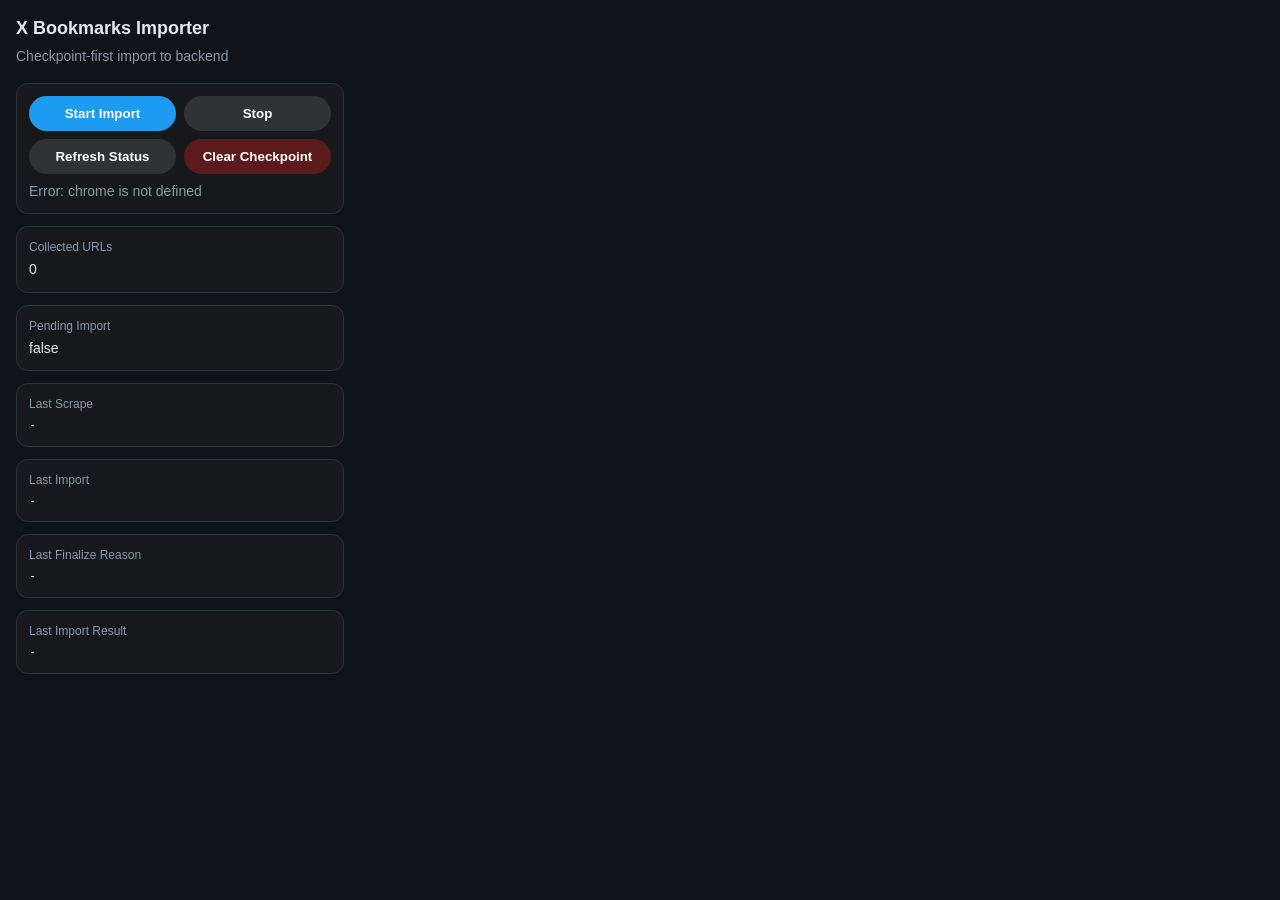
<file: backend/chrome_extensions/x ext/popup.html>
<!doctype html>
<html lang="en">
  <head>
    <meta charset="utf-8" />
    <title>X Bookmarks Importer</title>
    <meta name="viewport" content="width=device-width, initial-scale=1" />
    <style>
      body {
        margin: 0;
        padding: 0;
        width: 360px;
        font:
          14px/1.4 -apple-system,
          BlinkMacSystemFont,
          "Segoe UI",
          Roboto,
          sans-serif;
        background: #0f1419;
        color: #e7e9ea;
      }

      .wrap {
        padding: 16px;
      }

      h1 {
        font-size: 18px;
        margin: 0 0 6px 0;
      }

      .sub {
        color: #8b98a5;
        margin-bottom: 16px;
      }

      .card {
        background: #16181c;
        border: 1px solid #2f3336;
        border-radius: 12px;
        padding: 12px;
        margin-bottom: 12px;
      }

      .row {
        display: flex;
        gap: 8px;
        margin-bottom: 8px;
      }

      button {
        flex: 1;
        border: 0;
        border-radius: 999px;
        padding: 10px 12px;
        font-weight: 600;
        cursor: pointer;
      }

      button.primary {
        background: #1d9bf0;
        color: white;
      }

      button.secondary {
        background: #2f3336;
        color: white;
      }

      button.danger {
        background: #5c1a1b;
        color: white;
      }

      .label {
        color: #8b98a5;
        font-size: 12px;
        margin-bottom: 4px;
      }

      .value {
        font-size: 14px;
        word-break: break-word;
      }

      .mono {
        font-family: ui-monospace, SFMono-Regular, Menlo, Consolas, monospace;
        font-size: 12px;
      }

      #status-message {
        margin-top: 8px;
        color: #8b98a5;
        min-height: 18px;
      }
    </style>
  </head>
  <body>
    <div class="wrap">
      <h1>X Bookmarks Importer</h1>
      <div class="sub">Checkpoint-first import to backend</div>

      <div class="card">
        <div class="row">
          <button id="start-btn" class="primary">Start Import</button>
          <button id="stop-btn" class="secondary">Stop</button>
        </div>
        <div class="row">
          <button id="refresh-btn" class="secondary">Refresh Status</button>
          <button id="clear-btn" class="danger">Clear Checkpoint</button>
        </div>
        <div id="status-message"></div>
      </div>

      <div class="card">
        <div class="label">Collected URLs</div>
        <div id="total-count" class="value">0</div>
      </div>

      <div class="card">
        <div class="label">Pending Import</div>
        <div id="pending-import" class="value">false</div>
      </div>

      <div class="card">
        <div class="label">Last Scrape</div>
        <div id="last-scrape" class="value mono">-</div>
      </div>

      <div class="card">
        <div class="label">Last Import</div>
        <div id="last-import" class="value mono">-</div>
      </div>

      <div class="card">
        <div class="label">Last Finalize Reason</div>
        <div id="last-reason" class="value mono">-</div>
      </div>

      <div class="card">
        <div class="label">Last Import Result</div>
        <div id="last-result" class="value mono">-</div>
      </div>
    </div>

    <script src="popup.js"></script>
  </body>
</html>
</file>
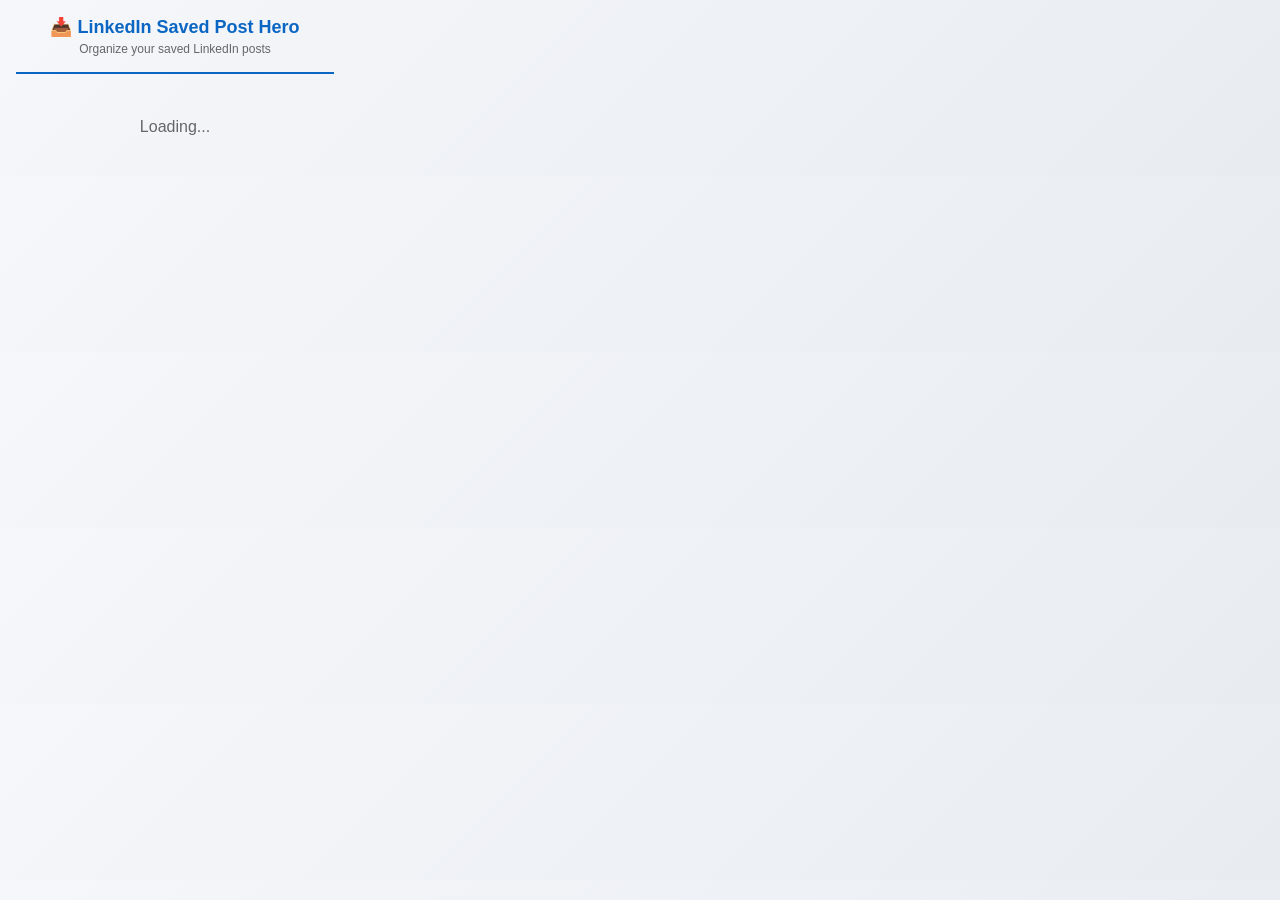
<file: backend/chrome_extensions/linkedin ext/2.0.0_0/popup.html>
<!DOCTYPE html>
<html>
<head>
    <meta charset="utf-8">
    <title>LinkedIn Saved Post Hero</title>
    <style>
        * {
            margin: 0;
            padding: 0;
            box-sizing: border-box;
        }

        body {
            width: 350px;
            padding: 16px;
            font-family: -apple-system, BlinkMacSystemFont, "Segoe UI", Roboto, sans-serif;
            background: linear-gradient(135deg, #f5f7fa 0%, #e8ecf1 100%);
        }

        .header {
            text-align: center;
            margin-bottom: 20px;
            padding-bottom: 16px;
            border-bottom: 2px solid #0a66c2;
        }

        h1 {
            font-size: 18px;
            color: #0a66c2;
            margin-bottom: 4px;
        }

        .subtitle {
            font-size: 12px;
            color: #666;
        }

        .stats {
            background: white;
            border-radius: 8px;
            padding: 16px;
            margin-bottom: 16px;
            box-shadow: 0 2px 4px rgba(0, 0, 0, 0.1);
        }

        .stat-row {
            display: flex;
            justify-content: space-between;
            align-items: center;
            padding: 8px 0;
            border-bottom: 1px solid #eee;
        }

        .stat-row:last-child {
            border-bottom: none;
        }

        .stat-label {
            font-size: 13px;
            color: #666;
        }

        .stat-value {
            font-size: 16px;
            font-weight: 600;
            color: #0a66c2;
        }

        .actions {
            display: flex;
            flex-direction: column;
            gap: 8px;
        }

        button {
            padding: 10px 16px;
            border: none;
            border-radius: 6px;
            font-size: 13px;
            font-weight: 600;
            cursor: pointer;
            transition: all 0.2s ease;
        }

        .btn-primary {
            background: linear-gradient(135deg, #0a66c2 0%, #004182 100%);
            color: white;
        }

        .btn-primary:hover {
            transform: translateY(-1px);
            box-shadow: 0 4px 8px rgba(10, 102, 194, 0.3);
        }

        .btn-secondary {
            background: white;
            color: #0a66c2;
            border: 1px solid #0a66c2;
        }

        .btn-secondary:hover {
            background: #f3f6f9;
        }

        .btn-danger {
            background: white;
            color: #d32f2f;
            border: 1px solid #d32f2f;
        }

        .btn-danger:hover {
            background: #ffebee;
        }

        .footer {
            margin-top: 16px;
            padding-top: 12px;
            border-top: 1px solid #ddd;
            text-align: center;
            font-size: 11px;
            color: #999;
        }

        .support-link {
            display: inline-flex;
            align-items: center;
            gap: 6px;
            margin-top: 8px;
            padding: 6px 12px;
            background: linear-gradient(135deg, #FFDD00 0%, #FBB034 100%);
            color: #000;
            text-decoration: none;
            border-radius: 6px;
            font-size: 12px;
            font-weight: 600;
            transition: transform 0.2s ease, box-shadow 0.2s ease;
            box-shadow: 0 2px 4px rgba(251, 176, 52, 0.3);
        }

        .support-link:hover {
            transform: translateY(-1px);
            box-shadow: 0 4px 8px rgba(251, 176, 52, 0.4);
        }

        .coffee-icon {
            font-size: 14px;
        }

        .empty-state {
            text-align: center;
            padding: 24px;
            color: #666;
        }

        .empty-state-icon {
            font-size: 48px;
            margin-bottom: 12px;
        }

        .loading {
            text-align: center;
            padding: 24px;
            color: #666;
        }
    </style>
</head>
<body>
    <div class="header">
        <h1>📥 LinkedIn Saved Post Hero</h1>
        <p class="subtitle">Organize your saved LinkedIn posts</p>
    </div>

    <div id="loading" class="loading">
        <p>Loading...</p>
    </div>

    <div id="content" style="display: none;">
        <div class="stats">
            <div class="stat-row">
                <span class="stat-label">Total Posts Collected</span>
                <span class="stat-value" id="total-count">0</span>
            </div>
            <div class="stat-row">
                <span class="stat-label">Last Collected</span>
                <span class="stat-value" id="last-collect">Never</span>
            </div>
        </div>

        <div class="actions">
            <button id="export-json-btn" class="btn-primary">
                📤 Export as JSON
            </button>
            <button id="export-csv-btn" class="btn-primary">
                📊 Export as CSV
            </button>
            <button id="view-btn" class="btn-secondary">
                👁️ View All Posts
            </button>
            <button id="clear-btn" class="btn-danger">
                🗑️ Clear All Data
            </button>
        </div>

        <div class="footer">
            <div>Visit LinkedIn Saved Posts page to collect</div>
            <a href="https://www.buymeacoffee.com/hartman.coffee" target="_blank" class="support-link">
                <span class="coffee-icon">☕</span>
                <span>Buy Me A Coffee</span>
            </a>
        </div>
    </div>

    <div id="empty-state" style="display: none;">
        <div class="empty-state">
            <div class="empty-state-icon">📭</div>
            <p>No posts collected yet</p>
            <p style="margin-top: 8px; font-size: 12px;">
                Go to your LinkedIn saved posts page and click "Start" in the collection header
            </p>
        </div>
        <div class="footer">
            <a href="https://www.buymeacoffee.com/hartman.coffee" target="_blank" class="support-link">
                <span class="coffee-icon">☕</span>
                <span>Buy Me A Coffee</span>
            </a>
        </div>
    </div>

    <script src="popup.js"></script>
</body>
</html>
</file>
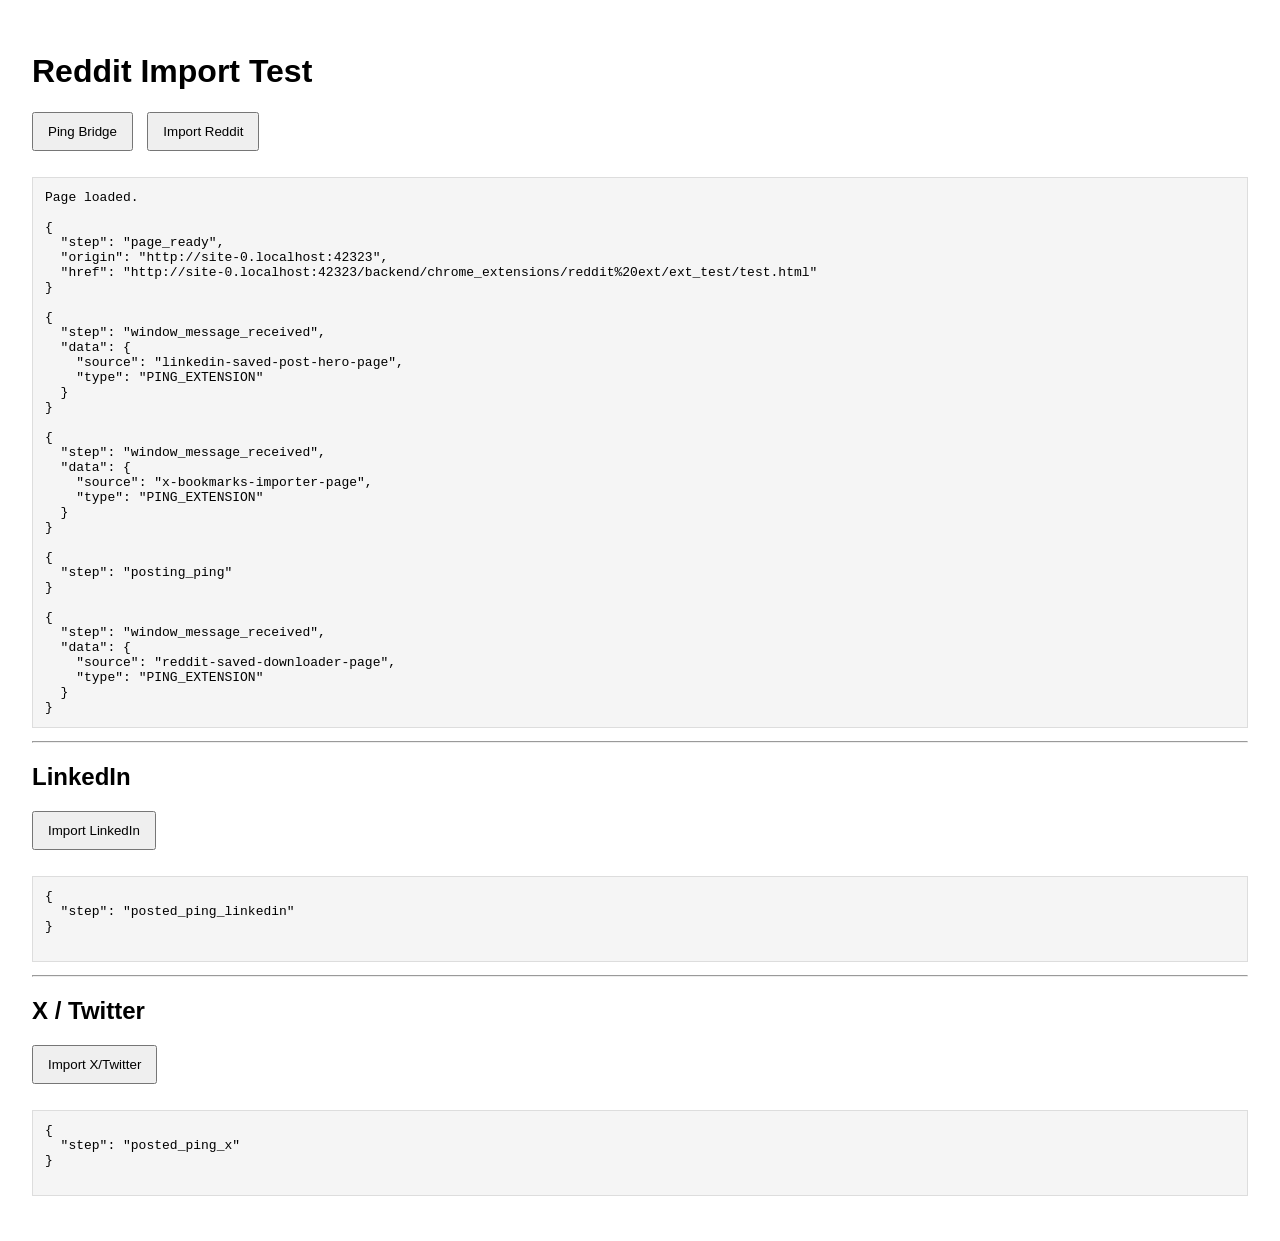
<file: backend/chrome_extensions/reddit ext/ext_test/test.html>
<!doctype html>
<html>
  <head>
    <meta charset="utf-8" />
    <title>Reddit Import Test</title>
    <style>
      body {
        font-family: Arial, sans-serif;
        padding: 24px;
      }
      button {
        padding: 10px 14px;
        cursor: pointer;
        margin-right: 10px;
        margin-bottom: 10px;
      }
      pre {
        margin-top: 16px;
        padding: 12px;
        background: #f5f5f5;
        border: 1px solid #ddd;
        white-space: pre-wrap;
      }
    </style>
  </head>
  <body>
    <h1>Reddit Import Test</h1>
    <button id="pingBtn">Ping Bridge</button>
    <button id="startBtn">Import Reddit</button>
    <pre id="out">Page loaded.</pre>

    <script>
      const out = document.getElementById("out");

      function write(obj) {
        out.textContent =
          typeof obj === "string" ? obj : JSON.stringify(obj, null, 2);
      }

      function append(obj) {
        const text =
          typeof obj === "string" ? obj : JSON.stringify(obj, null, 2);
        out.textContent += "\n\n" + text;
      }

      append({
        step: "page_ready",
        origin: window.location.origin,
        href: window.location.href,
      });

      window.addEventListener("message", (event) => {
        if (event.source !== window) return;
        if (event.origin !== window.location.origin) return;

        const data = event.data;
        if (!data) return;

        append({
          step: "window_message_received",
          data,
        });

        if (data.source !== "reddit-saved-downloader-extension") return;
      });

      function pingBridge() {
        append({
          step: "posting_ping",
        });

        window.postMessage(
          {
            source: "reddit-saved-downloader-page",
            type: "PING_EXTENSION",
          },
          window.location.origin,
        );
      }

      function startImport() {
        append({
          step: "posting_init_orchestration",
        });

        window.postMessage(
          {
            source: "reddit-saved-downloader-page",
            type: "INIT_ORCHESTRATION",
            settings: {
              limit: "10",
              limitAll: false,
              subreddits: "",
              filterMode: "include",
              formats: {
                csv: false,
                json: true,
                html: false,
              },
            },
          },
          window.location.origin,
        );
      }

      document.getElementById("pingBtn").addEventListener("click", pingBridge);
      document
        .getElementById("startBtn")
        .addEventListener("click", startImport);

      setTimeout(pingBridge, 500);
    </script>

    <hr />

    <h2>LinkedIn</h2>
    <button id="import-linkedin-btn">Import LinkedIn</button>
    <pre id="linkedin-log"></pre>

    <script>
      const logEl = document.getElementById("linkedin-log");

      function log(obj) {
        logEl.textContent += JSON.stringify(obj, null, 2) + "\n\n";
      }

      window.addEventListener("message", (event) => {
        if (event.source !== window) return;
        if (event.origin !== window.location.origin) return;

        if (event.data?.source === "linkedin-saved-post-hero-extension") {
          log({ step: "window_message_received", data: event.data });
        }
      });

      document
        .getElementById("import-linkedin-btn")
        .addEventListener("click", () => {
          window.postMessage(
            {
              source: "linkedin-saved-post-hero-page",
              type: "INIT_LINKEDIN_ORCHESTRATION",
              settings: {},
            },
            window.location.origin,
          );

          log({ step: "posted_init_linkedin" });
        });

      window.postMessage(
        {
          source: "linkedin-saved-post-hero-page",
          type: "PING_EXTENSION",
        },
        window.location.origin,
      );

      log({ step: "posted_ping_linkedin" });
    </script>

    <hr />

    <h2>X / Twitter</h2>
    <button id="import-x-btn">Import X/Twitter</button>
    <pre id="x-log"></pre>

    <script>
      const xLogEl = document.getElementById("x-log");

      function xLog(obj) {
        xLogEl.textContent += JSON.stringify(obj, null, 2) + "\n\n";
      }

      window.addEventListener("message", (event) => {
        if (event.source !== window) return;
        if (event.origin !== window.location.origin) return;

        if (event.data?.source === "x-bookmarks-importer-extension") {
          xLog({ step: "window_message_received", data: event.data });
        }
      });

      document.getElementById("import-x-btn").addEventListener("click", () => {
        window.postMessage(
          {
            source: "x-bookmarks-importer-page",
            type: "INIT_X_ORCHESTRATION",
            settings: {},
          },
          window.location.origin,
        );

        xLog({ step: "posted_init_x" });
      });

      window.postMessage(
        {
          source: "x-bookmarks-importer-page",
          type: "PING_EXTENSION",
        },
        window.location.origin,
      );

      xLog({ step: "posted_ping_x" });
    </script>
  </body>
</html>
</file>
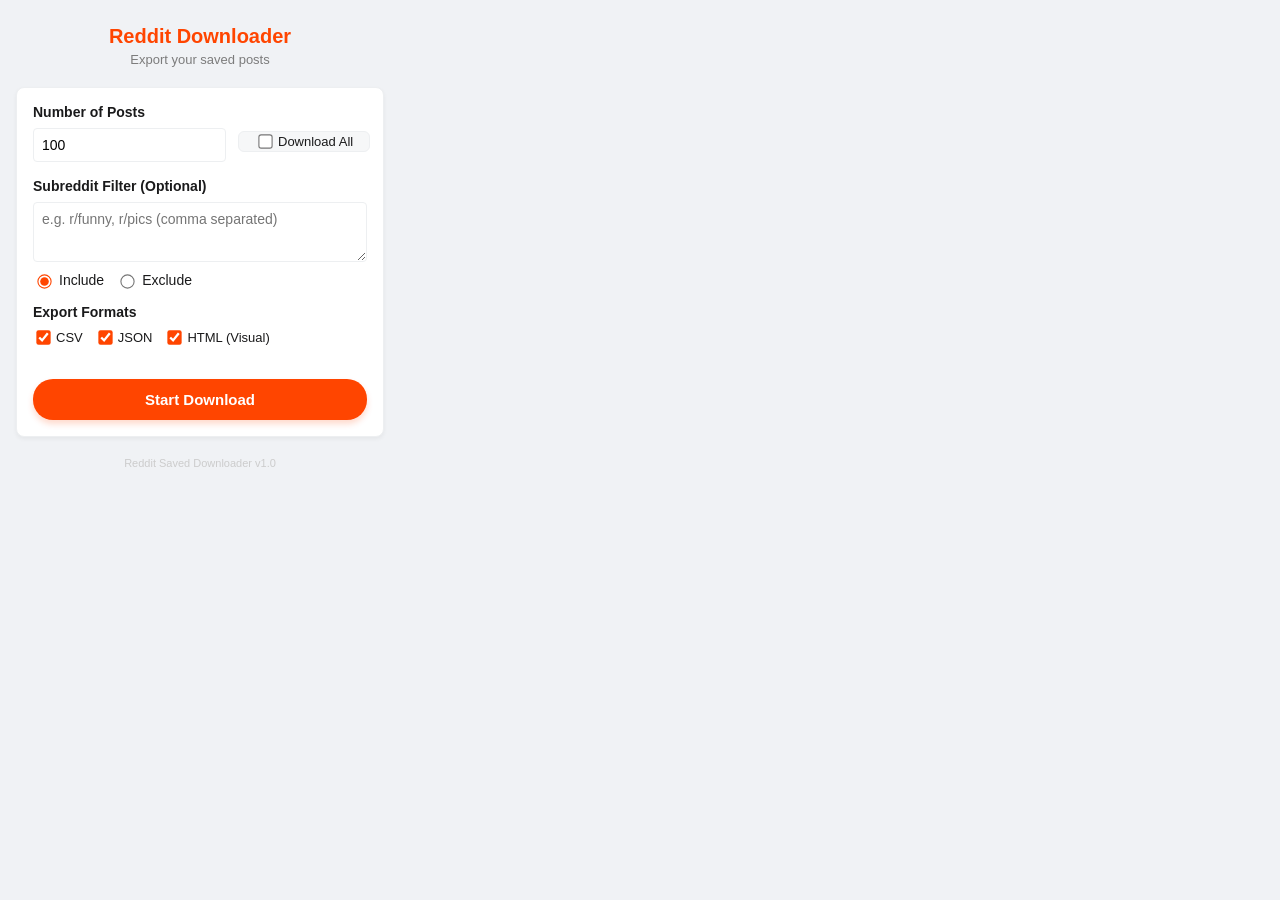
<file: backend/chrome_extensions/reddit ext/1.0.1_0/popup/popup.html>
<!DOCTYPE html>
<html lang="en">
<head>
  <meta charset="UTF-8">
  <meta name="viewport" content="width=device-width, initial-scale=1.0">
  <title>Reddit Saved Downloader</title>
  <link rel="stylesheet" href="popup.css">
</head>
<body>
  <div class="container">
    <header>
      <h1>Reddit Downloader</h1>
      <p class="subtitle">Export your saved posts</p>
    </header>

    <main>
      <div class="card">
        <div class="form-group">
          <label for="limit">Number of Posts</label>
          <div class="input-group">
            <input type="number" id="limit" min="1" placeholder="e.g. 1000" value="100">
            <label class="checkbox-inline">
              <input type="checkbox" id="limit-all"> Download All
            </label>
          </div>
        </div>

        <div class="form-group">
          <label for="subreddits">Subreddit Filter (Optional)</label>
          <textarea id="subreddits" placeholder="e.g. r/funny, r/pics (comma separated)"></textarea>
          <div class="radio-group">
            <label>
              <input type="radio" name="filterMode" value="include" checked> Include
            </label>
            <label>
              <input type="radio" name="filterMode" value="exclude"> Exclude
            </label>
          </div>
        </div>

        <div class="form-group">
          <label>Export Formats</label>
          <div class="checkbox-group">
            <label class="checkbox-container">
              <input type="checkbox" id="format-csv" checked>
              <span class="checkmark"></span>
              CSV
            </label>
            <label class="checkbox-container">
              <input type="checkbox" id="format-json" checked>
              <span class="checkmark"></span>
              JSON
            </label>
            <label class="checkbox-container">
              <input type="checkbox" id="format-html" checked>
              <span class="checkmark"></span>
              HTML (Visual)
            </label>
          </div>
        </div>

        <button id="start-btn" class="primary-btn">
          <span>Start Download</span>
        </button>
      </div>

      <div id="status-area" class="hidden">
        <div class="progress-bar-bg">
          <div id="progress-bar" class="progress-bar-fill" style="width: 0%"></div>
        </div>
        <p id="status-text">Ready to start</p>
      </div>
    </main>

    <footer>
      <p>Reddit Saved Downloader v1.0</p>
    </footer>
  </div>

  <script src="popup.js"></script>
</body>
</html>
</file>
<file: backend/chrome_extensions/reddit ext/1.0.1_0/popup/popup.css>
:root {
  --primary: #FF4500;
  --primary-hover: #e03d00;
  --bg: #F0F2F5;
  --card-bg: #FFFFFF;
  --text: #1A1A1B;
  --text-secondary: #7c7c7c;
  --border: #EDEFF1;
  --radius: 8px;
}

body {
  margin: 0;
  padding: 0;
  font-family: -apple-system, BlinkMacSystemFont, "Segoe UI", Roboto, Helvetica, Arial, sans-serif;
  width: 400px;
  background-color: var(--bg);
  color: var(--text);
}

.container {
  padding: 24px;
}

header {
  text-align: center;
  margin-bottom: 24px;
  padding-top: 8px;
}

h1 {
  font-size: 24px;
  font-weight: 800;
  margin: 0;
  color: var(--primary);
  line-height: 1.2;
}

.subtitle {
  font-size: 14px;
  color: var(--text-secondary);
  margin: 4px 0 0;
}

.card {
  background: var(--card-bg);
  border-radius: var(--radius);
  padding: 24px;
  box-shadow: 0 4px 12px rgba(0,0,0,0.08);
  border: 1px solid var(--border);
}

.form-group {
  margin-bottom: 20px;
}

label {
  display: block;
  font-size: 14px;
  font-weight: 600;
  margin-bottom: 8px;
  color: var(--text);
}

.input-group {
  display: flex;
  align-items: stretch;
  gap: 12px;
}

#limit {
  flex: 1;
  padding: 10px 12px;
  border: 1px solid var(--border);
  border-radius: 6px;
  font-size: 15px;
  transition: border-color 0.2s;
}

#limit:focus {
  border-color: var(--primary);
  outline: none;
}

.checkbox-inline {
  display: flex;
  align-items: center;
  font-size: 14px;
  cursor: pointer;
  white-space: nowrap;
  background: #f6f7f8;
  padding: 0 16px;
  border-radius: 6px;
  border: 1px solid var(--border);
  color: var(--text);
  font-weight: 500;
  transition: background 0.2s;
}

.checkbox-inline:hover {
  background: #edeff1;
}

.checkbox-inline input {
  margin-right: 8px;
  transform: scale(1.1);
}

.hint {
  font-size: 12px;
  color: var(--text-secondary);
  margin: 6px 0 0;
  font-style: normal;
}

select, textarea {
  width: 100%;
  padding: 10px 12px;
  border: 1px solid var(--border);
  border-radius: 6px;
  font-size: 14px;
  box-sizing: border-box;
  font-family: inherit;
}

textarea {
  min-height: 80px;
}

.radio-group {
  display: flex;
  gap: 20px;
  margin-top: 10px;
}

.radio-group label {
  font-weight: 400;
  cursor: pointer;
  display: flex;
  align-items: center;
  margin: 0;
}

.radio-group input {
  margin-right: 8px;
  transform: scale(1.1);
  accent-color: var(--primary);
}

.checkbox-group {
  display: flex;
  gap: 16px;
  flex-wrap: wrap;
}

.checkbox-container {
  display: flex;
  align-items: center;
  font-weight: 400;
  cursor: pointer;
  font-size: 14px;
  user-select: none;
}

.checkbox-container input {
  margin-right: 8px;
  transform: scale(1.1);
  accent-color: var(--primary);
}

.primary-btn {
  width: 100%;
  background-color: var(--primary);
  color: white;
  border: none;
  padding: 14px;
  border-radius: 24px;
  font-size: 16px;
  font-weight: 700;
  cursor: pointer;
  transition: background 0.2s, transform 0.1s;
  margin-top: 8px;
  box-shadow: 0 4px 6px rgba(255, 69, 0, 0.2);
}

.primary-btn:hover {
  background-color: var(--primary-hover);
  transform: translateY(-1px);
}

.primary-btn:active {
  transform: translateY(0);
}

.container {
  padding: 16px;
}

header {
  text-align: center;
  margin-bottom: 20px;
}

h1 {
  font-size: 20px;
  margin: 0;
  color: var(--primary);
}

.subtitle {
  font-size: 13px;
  color: var(--text-secondary);
  margin: 4px 0 0;
}

.card {
  background: var(--card-bg);
  border-radius: var(--radius);
  padding: 16px;
  box-shadow: 0 2px 4px rgba(0,0,0,0.05);
}

.form-group {
  margin-bottom: 16px;
}

.input-group {
  display: flex;
  align-items: center;
  gap: 12px;
}

#limit {
  flex: 1;
  padding: 8px;
  border: 1px solid var(--border);
  border-radius: 4px;
  font-size: 14px;
}

.checkbox-inline {
  display: flex;
  align-items: center;
  font-size: 13px;
  cursor: pointer;
  white-space: nowrap;
}

.checkbox-inline input {
  margin-right: 6px;
}

.hint {
  font-size: 11px;
  color: var(--text-secondary);
  margin: 4px 0 0;
  font-style: italic;
}

select, textarea {
  width: 100%;
  padding: 8px;
  border: 1px solid var(--border);
  border-radius: 4px;
  font-size: 14px;
  box-sizing: border-box;
}

textarea {
  resize: vertical;
  min-height: 60px;
  font-family: inherit;
}

select:focus, textarea:focus {
  outline: none;
  border-color: var(--primary);
}

.radio-group {
  display: flex;
  gap: 12px;
  margin-top: 6px;
}

.radio-group label {
  font-weight: 400;
  cursor: pointer;
}

.checkbox-group {
  display: flex;
  gap: 12px;
}

.checkbox-container {
  display: flex;
  align-items: center;
  font-weight: 400;
  cursor: pointer;
  font-size: 13px;
}

.checkbox-container input {
  margin-right: 6px;
}

.primary-btn {
  width: 100%;
  background-color: var(--primary);
  color: white;
  border: none;
  padding: 12px;
  border-radius: 20px;
  font-size: 15px;
  font-weight: 700;
  cursor: pointer;
  transition: background 0.2s;
}

.primary-btn:hover {
  background-color: var(--primary-hover);
}

.primary-btn:disabled {
  background-color: #ccc;
  cursor: not-allowed;
}

#status-area {
  margin-top: 16px;
}

.hidden {
  display: none;
}

.progress-bar-bg {
  height: 6px;
  background-color: #e0e0e0;
  border-radius: 3px;
  overflow: hidden;
  margin-bottom: 8px;
}

.progress-bar-fill {
  height: 100%;
  background-color: var(--primary);
  width: 0%;
  transition: width 0.3s ease;
}

#status-text {
  font-size: 12px;
  color: var(--text-secondary);
  text-align: center;
  margin: 0;
}

footer {
  margin-top: 20px;
  text-align: center;
  font-size: 11px;
  color: #ccc;
}
</file>
